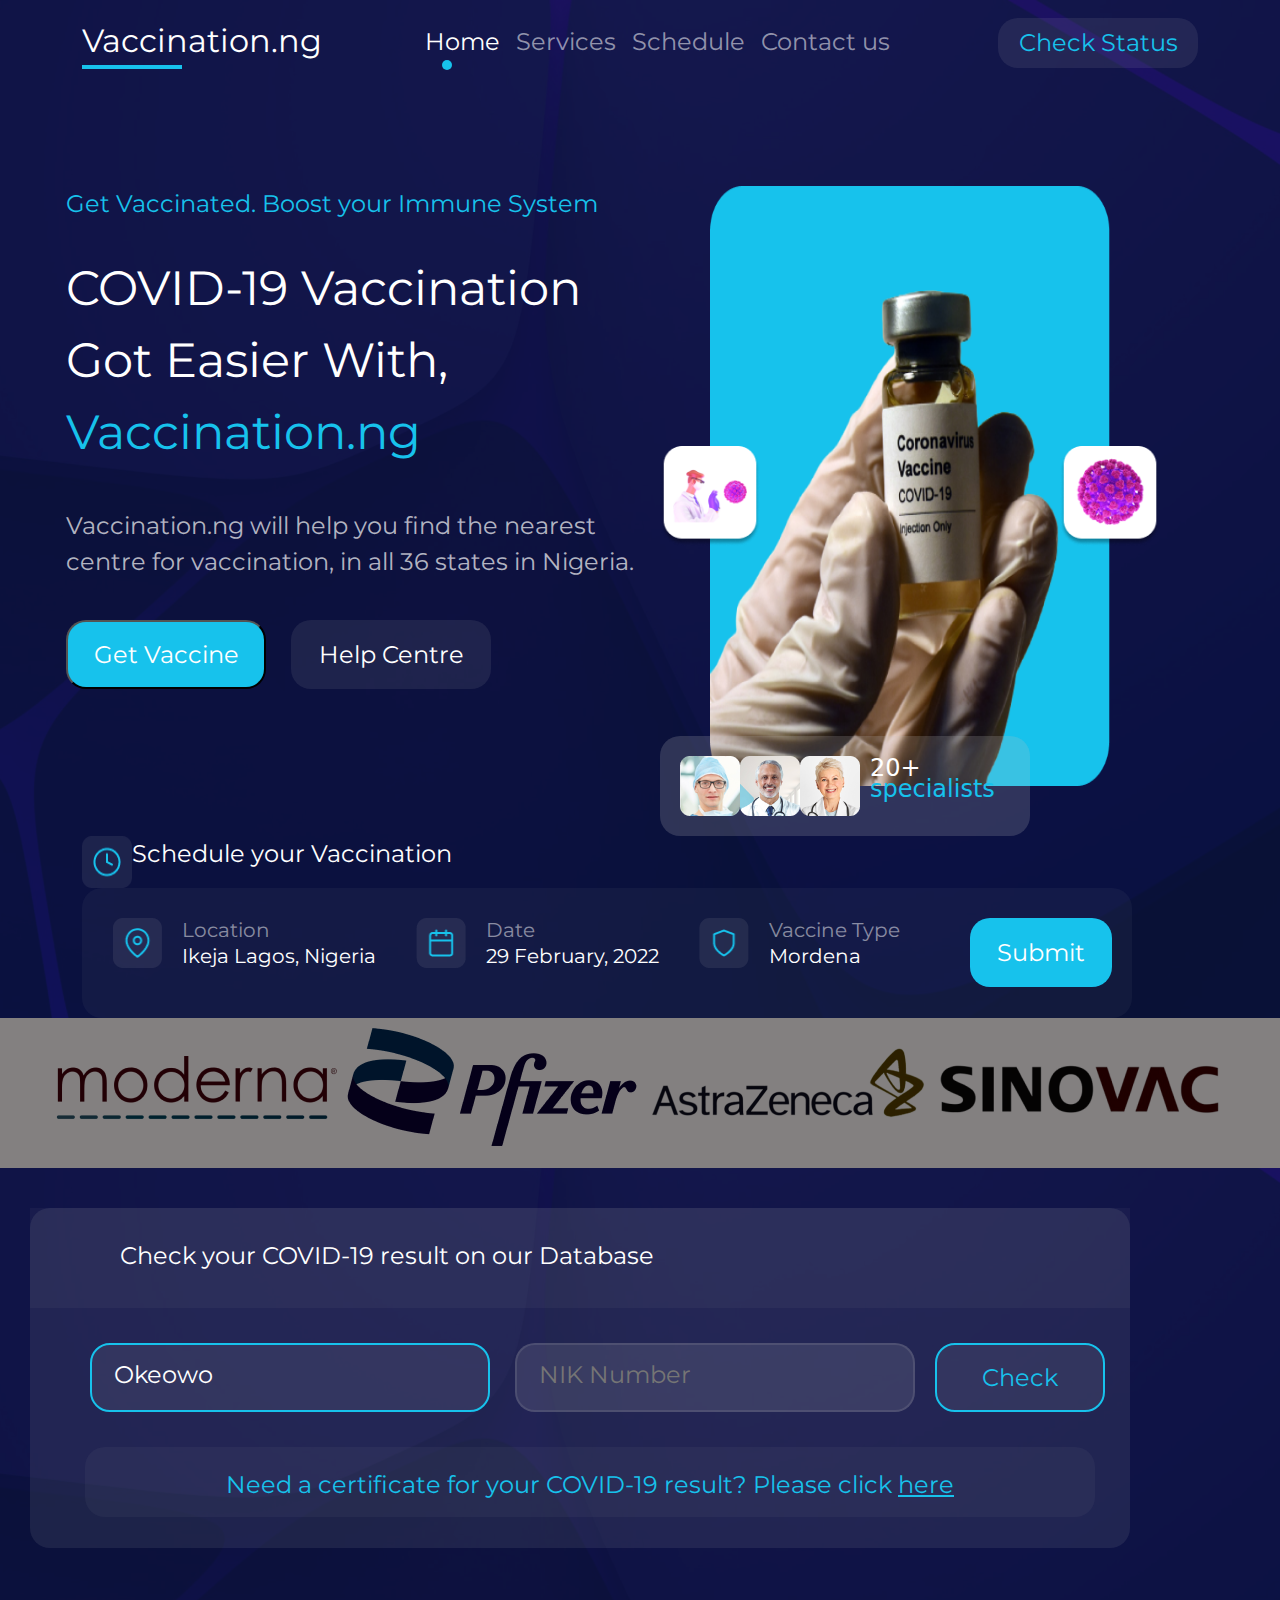
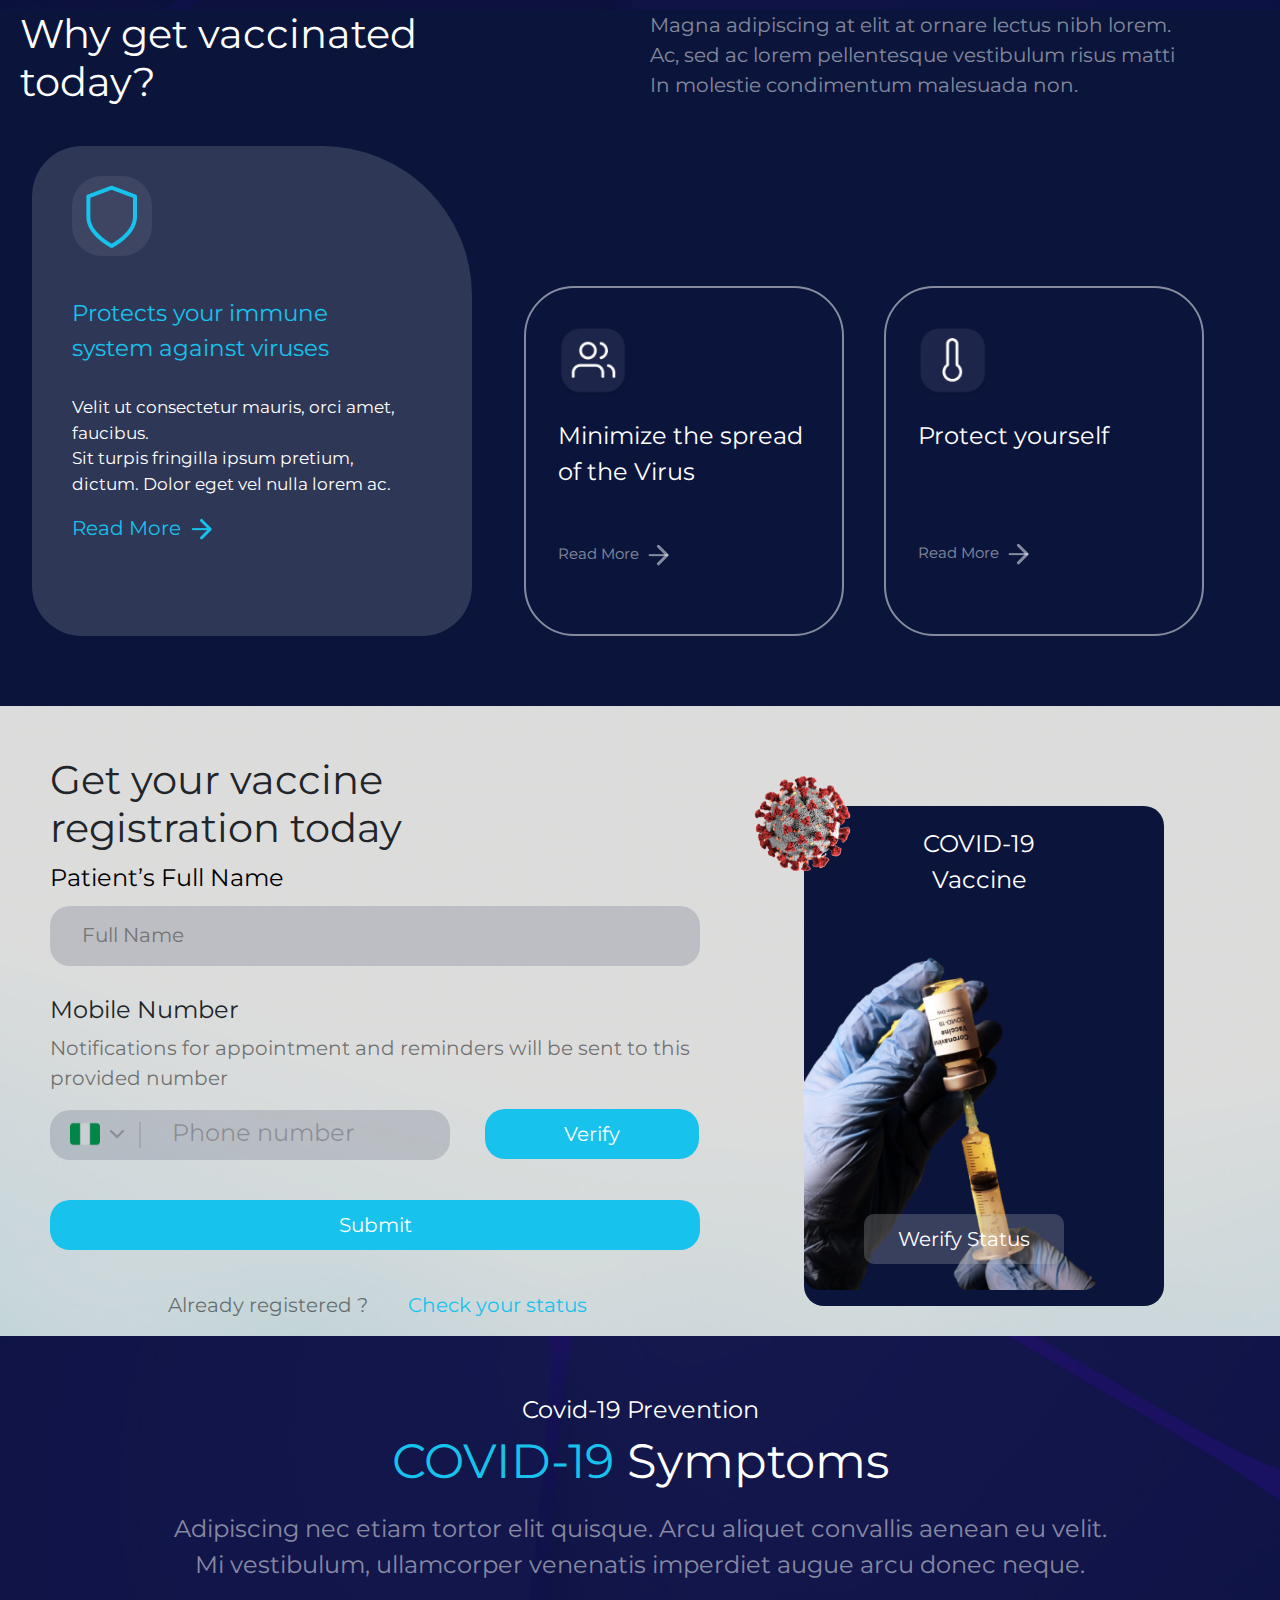
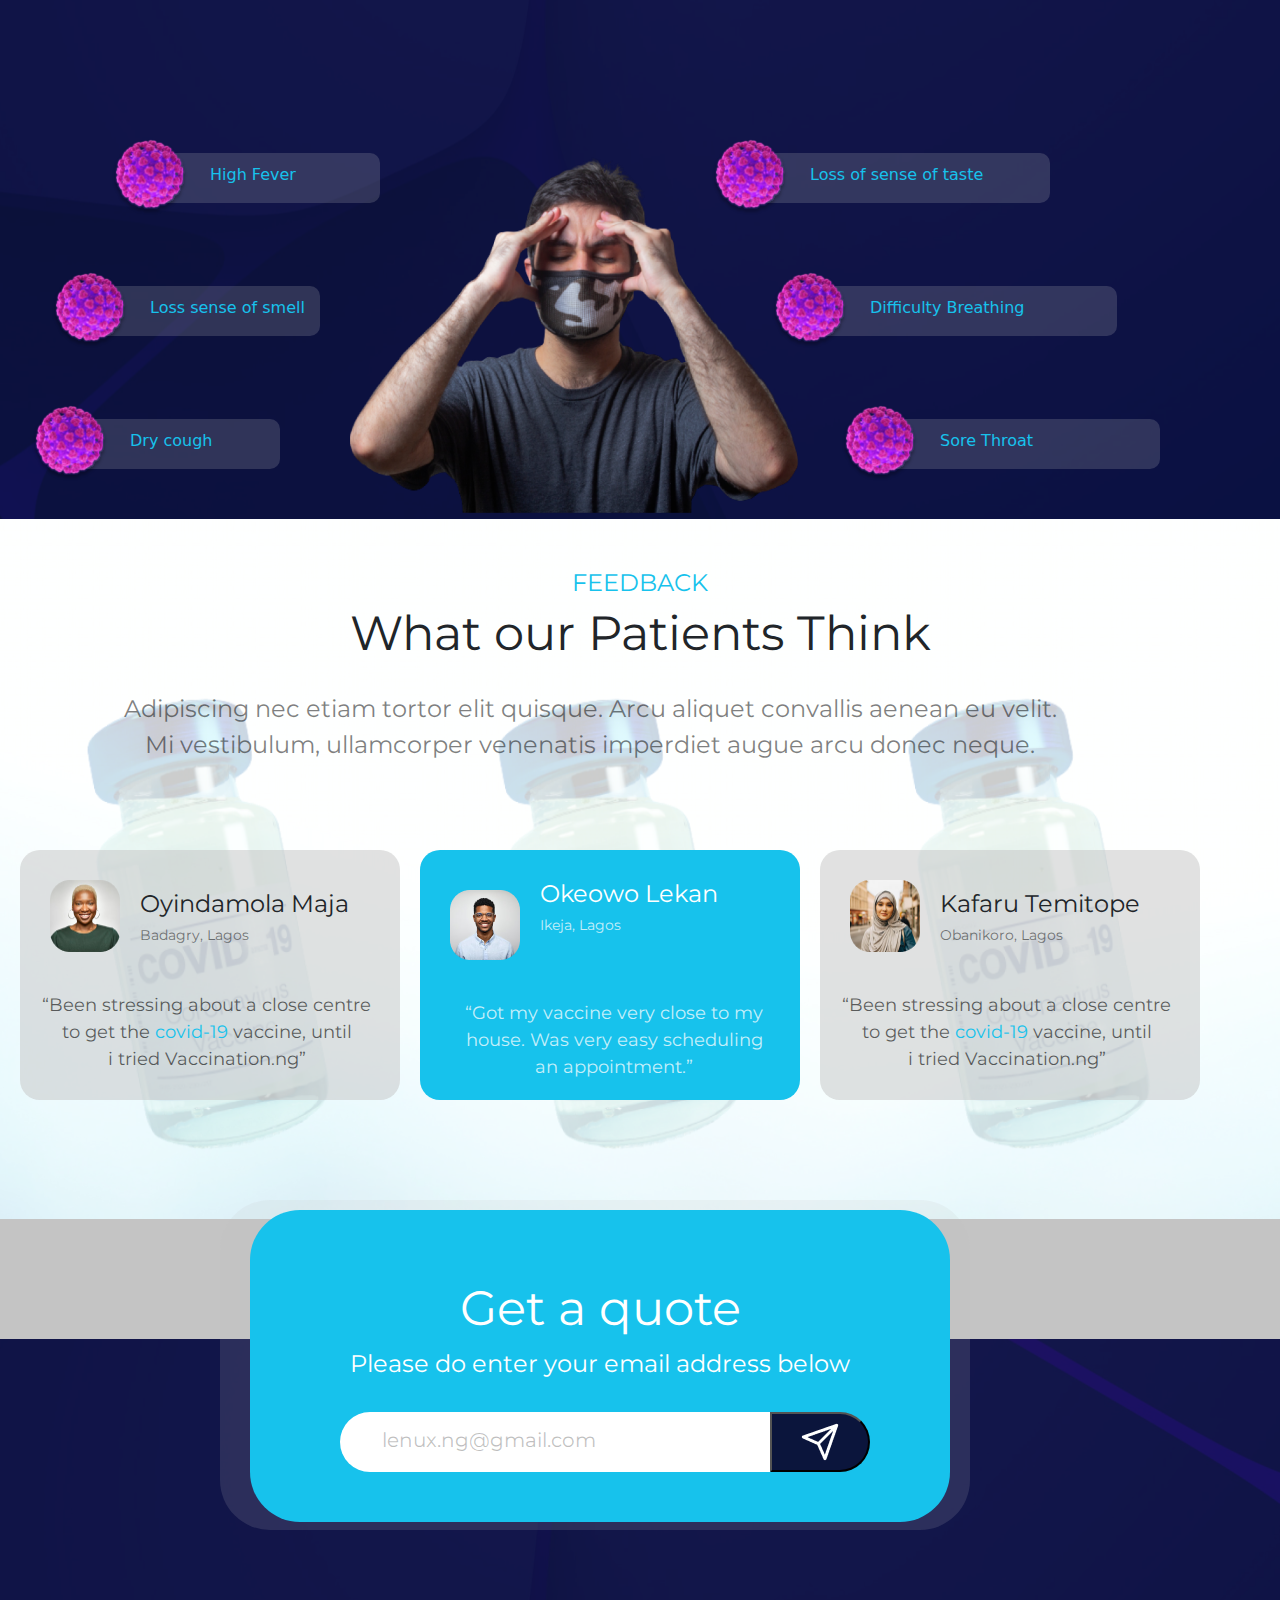
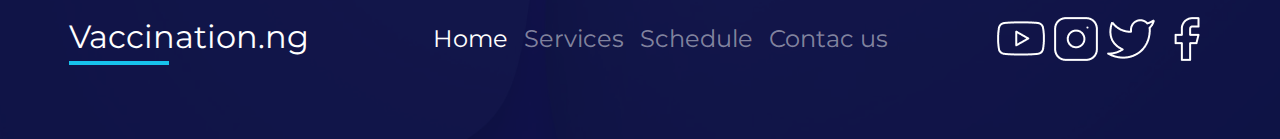
<file: index.html>
<!DOCTYPE html>
<html lang="en">

<head>
  <meta charset="UTF-8">
  <meta name="viewport" content="width=device-width, initial-scale=1.0">
  <link href="https://cdn.jsdelivr.net/npm/bootstrap@5.3.3/dist/css/bootstrap.min.css" rel="stylesheet">
  <script src="https://cdn.jsdelivr.net/npm/bootstrap@5.3.3/dist/js/bootstrap.bundle.min.js"></script>
  <link rel="stylesheet" href="style.css">
  <title>Document</title>
</head>

<body>
  <div class="container-fluid">
    <nav class="navbar navbar-expand-lg navbar-dark">
      <div class="container">
        <a href="#" class="navbar-brand navbrand">Vaccination.ng
          <div class="line"></div>
        </a>
        <button class="navbar-toggler" data-bs-toggle="collapse" data-bs-target="#mynav">
          <span class="navbar-toggle"><img src="pic/align-right.png" alt=""></span>

        </button>
        <div class="collapse navbar-collapse" id="mynav">
          <ul class="navbar-nav mt-2 ms-auto">
            <li class="nav-item">
              <a href="#" class="nav-link link1">Home
                <div class="line1"></div>
              </a>

            </li>
            <li class="nav-item">
              <a href="#" class="nav-link link2">Services

              </a>

            </li>
            <li class="nav-item">
              <a href="#" class="nav-link link2">Schedule</a>

            </li>
            <li class="nav-item">
              <a href="#" class="nav-link link2">Contact us</a>

            </li>
          </ul>
          <button class="btn" type="button">Check Status</button>
        </div>
      </div>
    </nav>
    <div class="container global">
      <div class="container">
        <div class="group4">
          <p class="immune">Get Vaccinated. Boost your Immune System</p>
          <p class="covid"> COVID-19 Vaccination <br>
            Got Easier With,
            <span class="colored">Vaccination.ng</span>
          </p>
          <p class="vaccination">Vaccination.ng will help you find the nearest
            centre for vaccination, in all 36 states in Nigeria.</p>
          <div class="btnss">
            <button class="btn1" type="button">Get Vaccine</button>
            <button class="btn2" type="button">Help Centre</button>
          </div>
        </div>
      </div>
      <div class="container">
        <div class="group22">
          <div class="group21">
            <div class="group20 ">
              <img src="pic/Rectangle 9.png" class="rectang">
              <img src="pic/Rectangle 10.png" class="rectang">
              <img src="pic/Rectangle 11.png" class="rectang">
            </div>
             
            <div class="group19">
             <p class="numbers">20+</p> 
             <p class="colored">specialists</p>
            </div>
            </div>
            <img src="pic/Group 17.png" class="group17">
            <img src="pic/Group 18.png" class="group18">
            <img src="pic/uns.png" class="unss">
          </div>
      </div>
    </div>
    <div class="container ">
      <div class="group16">
        <div class="d-flex ">
          <img src="pic/Group 5.png" class="time">
          <p class="paragraf">Schedule your Vaccination</p>
        </div>
        <div class="group15">
          <div class="group14">
            
            <div class="group11 d-flex">
              <img src="pic/Group 6.png" class="group6">
              <span class="box1">
                <p class="location">Location</p>
                <p class="places">Ikeja Lagos, Nigeria</p>
              </span>
            </div>
            <div class="group11 d-flex">
              <img src="pic/Group 7.png" class="group6">
              <span class="box1">
                <p class="location">Date</p>
                <p class="places">29 February, 2022</p>
              </span>
            </div>
            <div class="group11 d-flex">
              <img src="pic/Group 9.png" class="group6">
              <span class="box1">
                <p class="location">Vaccine Type</p>
               <p class="places">Mordena</p>
              </span>
            </div>
            <button class="btns" type="submit">
              Submit
            </button>
          </div>
        </div>
      </div>
    </div>
  
  </div>
  
  <div class="group82">
    <div class="epidem">
  <div class="group23">
    <div class="astzenek">
    <img src="pic/Moderna_logo 1.png" class="moderna">
    <img src="pic/Pfizer_(2021) 1.png" class="pfizer">
    <img src="pic/yellow-logo-zeneca-pharmaceutical-industry-brand 1.png" class="indust">
    <img src="pic/sinovac1336 1.png" class="sinov">
     </div> 
  </div>
  </div>
  <div class="clasified">
    <div class="rectange-4">
     
      <div class="rectange5">
        <p class="rec5">Check your COVID-19 result on our Database</p>
      </div>
      <div class=" formbox ">
        <form action="activ">
          <input type="text" placeholder="Okeowo" class="inp1">
          <input type="number" placeholder="NIK Number" class="inp3">
        </form>
        <button class="boot" type="button">Check</button>
      </div>
      <div class="rectange6">
        <p class="cov19">Need a certificate for your COVID-19 result? Please click <a href="#" class="linkhere">here</a>
        </p>
      </div>
     </div>
    </div>

    <div class="vaccinations">
      <div class="group35">
        <h2 class="getvac">Why get vaccinated
          today?</h2>
        <div class="esma">
         <p class="lorem">Magna adipiscing at elit at ornare lectus  nibh lorem. 
          Ac, sed ac lorem pellentesque vestibulum risus matti 
          In molestie condimentum malesuada non.</p>
        </div>
        </div>
      <div class="row mixrow">
        <div class="col-md-4 col-12">
          <div class="rectange15">
            <div class="group33">
              <div class="group31">
                <img src="pic/shield.png" class="shield">
              </div>
              <p class="immunsist">Protects your immune
                system against viruses</p>
              <p class="ipsum">Velit ut consectetur mauris, orci amet,
                faucibus. <br>
                Sit turpis fringilla ipsum pretium,
                dictum. Dolor eget vel nulla lorem ac.</p>
              <a class="anylink" href="#">Read More
                <img src="pic/ar right.png" class="arrright">
              </a>
            </div>
          </div>
        </div>
        <div class="col-md-4 col-12 box2">
          <img src="pic/Group 31 (1).png" class="shield1">
          <p class="viruscov">Minimize the spread
            of the Virus
          </p>
          <div class="arright">
            <a class="hreflink" href="#">Read More
              <img src="pic/arrow-right.png" class="arr1">
            </a>
          </div>
        </div>
        <div class="col-md-4 col-12 box3">
          <img src="pic/Group 31 (2).png" class="shield1">
          <p class="viruscov">Protect yourself</p>
          <div class="arright1">
            <a class="hreflink" href="#">Read More
              <img src="pic/arrow-right.png" class="arr1">
            </a>
          </div>
        </div>
        <div class="padd"></div>
      </div>
    </div>
  </div>
  <div class="getvaccination">

    <div class="group50">
      <h2 class="article">Get your vaccine
        registration today
      </h2>
      
      <form action="activ" class="forme">
        <label class="label" for="country">Patient’s Full Name</label> <br>
        <input class="inp4" type="text" placeholder="Full Name">
        <div class="group49">
          <h4 class="mobnumb">Mobile Number</h4>
          <p class="reminder">Notifications for appointment and reminders will be sent to this
            provided number</p>
        </div>
        <div class="group47 ">
          <img src="pic/twemoji_flag-nigeria.png" class="nigeria">
          <img src="pic/chevron-down.png" alt="">
          <span class="linee"></span>

        </div>
       <div class="claim">
        <input class="inp5" type="number" placeholder="Phone number">
        <button class="btn5" type="button">Verify</button>
       </div>
      </form>
      <button class="submmit" type="submit">Submit</button>
      <div class="group51">
        <p class="register">Already registered ? </p>
        <a class="statuss" href="#">Check your status</a>
      </div>
    </div>

    <div class="group40">
        <img src="pic/unsplash_k0KRNtqcjfw.png" class="spread">
        <div class="rectange9">
          <p class="cov19vac">COVID-19
            Vaccine</p>
          <button class="btn6" type="submit">Werify Status</button>
          <img src="pic/unsplash_9c3C_KojYMQ.png" class="dose">
        </div>
      </div>
  </div>
  <div class="symptoms">
    <div class="group52">
      <h4 class="covprevent">Covid-19 Prevention</h4>
      <h2 class="covsimpt"><span class="coloredone">COVID-19</span> Symptoms</h2>
      <p class="elitcov">Adipiscing nec etiam tortor elit quisque. Arcu aliquet convallis aenean eu velit.
        Mi vestibulum, ullamcorper venenatis  imperdiet   augue arcu donec neque.</p>
    </div>
    
    <div class="group65 ">
       <img src="pic/unsplash_Dd6St65dfYw.png" class="headache">
      <div class=" corona">
       <div class="group48">
         <img src="svgpic.svg" class="cnvir">
        <p class="highfev">High Fever</p>
       </div>
       <div class="group480">
        <img src="svgpic.svg" class="cnvir">
        <p class="highfev1">Loss of sense of taste</p>
       </div>
      </div>
      <div class=" corona1">
       <div class="group481">
         <img src="svgpic.svg" class="cnvir">
        <p class="highfev2">Loss sense of smell</p>
       
       </div>
       <div class="group482">
        <img src="svgpic.svg" class="cnvir">
        <p class="highfev3">Difficulty Breathing</p>
       
      </div>
      </div>
      <div class=" corona2">
       <div class="group483">
         <img src="svgpic.svg" class="cnvir">
        <p class="highfev4">Dry cough</p>
       
       </div>
       <div class="group484">
        <img src="svgpic.svg" class="cnvir">
        <p class="highfev5">Sore Throat</p>
      </div>
    </div>
    <div class="margin"></div>
  </div>
</div>
<div class="feedback">
  <div class="group53">
   <h4 class="feed">
    FEEDBACK
   </h4>
    <h3 class="patient">What our Patients Think</h3>
  </div>
    
   <p class="adverb">Adipiscing nec etiam tortor elit quisque. Arcu aliquet convallis aenean eu velit.
   Mi vestibulum, ullamcorper venenatis imperdiet augue arcu donec neque.</p>
 
   
  <div class="group75">
    <div class="row bow">
      <div class="col-md-4">
        <img src="pic/unsplash_ZeMRI9vO71o.png" class="zemris" >
        
      </div>
      <div class="col-md-4">
        <img src="pic/unsplash_ZeMRI9vO71o.png" class="zemris" >
      </div>
      <div class="col-md-4">
        <img src="pic/unsplash_ZeMRI9vO71o.png" class="zemris" >
        
      </div>
    </div>
    <div class="boxes d-flex">
      <div class="boxs1">
        <div class="group72">
          <img src="pic/Rectangle 25.png" class="rectang25">
         <div class="adress">
          <h3 class="names">Oyindamola Maja</h3>
          <h5 class="place">Badagry, Lagos</h5>
         </div>
        
        </div>
         <p class="stressing">“Been stressing about a close centre
          to get the <span class="colored">covid-19</span>  vaccine, until <br>
          i tried Vaccination.ng”</p>
      </div>
      <div class="boxs2">
        <div class="group73">
         <img src="pic/Rectangle 24.png" class="rectang24">
         <div class="adress1">
          <h3 class="name1">Okeowo Lekan</h3>
          <h5 class="place1">Ikeja, Lagos</h5>
         </div>
        </div>
        <p class="appointment">“Got my vaccine very close to my house.
          Was very easy scheduling <br>
          an appointment.”</p>
      </div>
      <div class="boxs3">
        <div class="group72">
          <img src="pic/Rectangle 26.png" class="rectang26">
          <div class="adress">
           <h3 class="name2">Kafaru Temitope</h3>
           <h5 class="place2">Obanikoro, Lagos</h5>
          </div>
        </div>
        <p class="stressing">“Been stressing about a close centre
          to get the <span class="colored">covid-19</span>  vaccine, until <br>
          i tried Vaccination.ng”</p>
      </div>
    </div>
  </div>
</div>
 <div class="crosssline"></div>
<div class="rectange28"></div>
  <div class="rectange27">
    <div class="group79">
     <h1 class="quote">Get a quote</h1>
     <p class="adres">Please do enter your email address below</p>
    </div>
    <div class="group78 d-flex" >
      <input class="inp6" type="email" placeholder="lenux.ng@gmail.com">
      <button class="btn3" type="button">
        <img src="pic/send.png" class="emails">
      </button>
    </div>
  </div>
 
<div class="lastgroup">
  <nav class="navbar navbar-expand-lg lastnav">
  <a href="#" class="navbar-brand navbrand1">
    Vaccination.ng
    <div class="line"></div>
  </a>
  <ul class="navbar-nav">
    <li class="nav-item">
      <a  href="#" class="nav-link links1">Home</a>
    </li>
    <li class="nav-item">
      <a href="#" class="nav-link links2">Services</a>
    </li>
    <li class="nav-item">
      <a href="#" class="nav-link links2">Schedule</a>
    </li>
    <li class="nav-item">
      <a href="#" class="nav-link links2">Contac us</a>
    </li>
  </ul>
  <div>
    <img src="pic/youtube.png" class="yout">
    <img src="pic/instagram.png" class="inst">
    <img src="pic/twitter.png" class="twit">
    <img src="pic/facebook.png" class="fbook">

  </div>
 </nav>
</div>


</body>
</html>
</file>
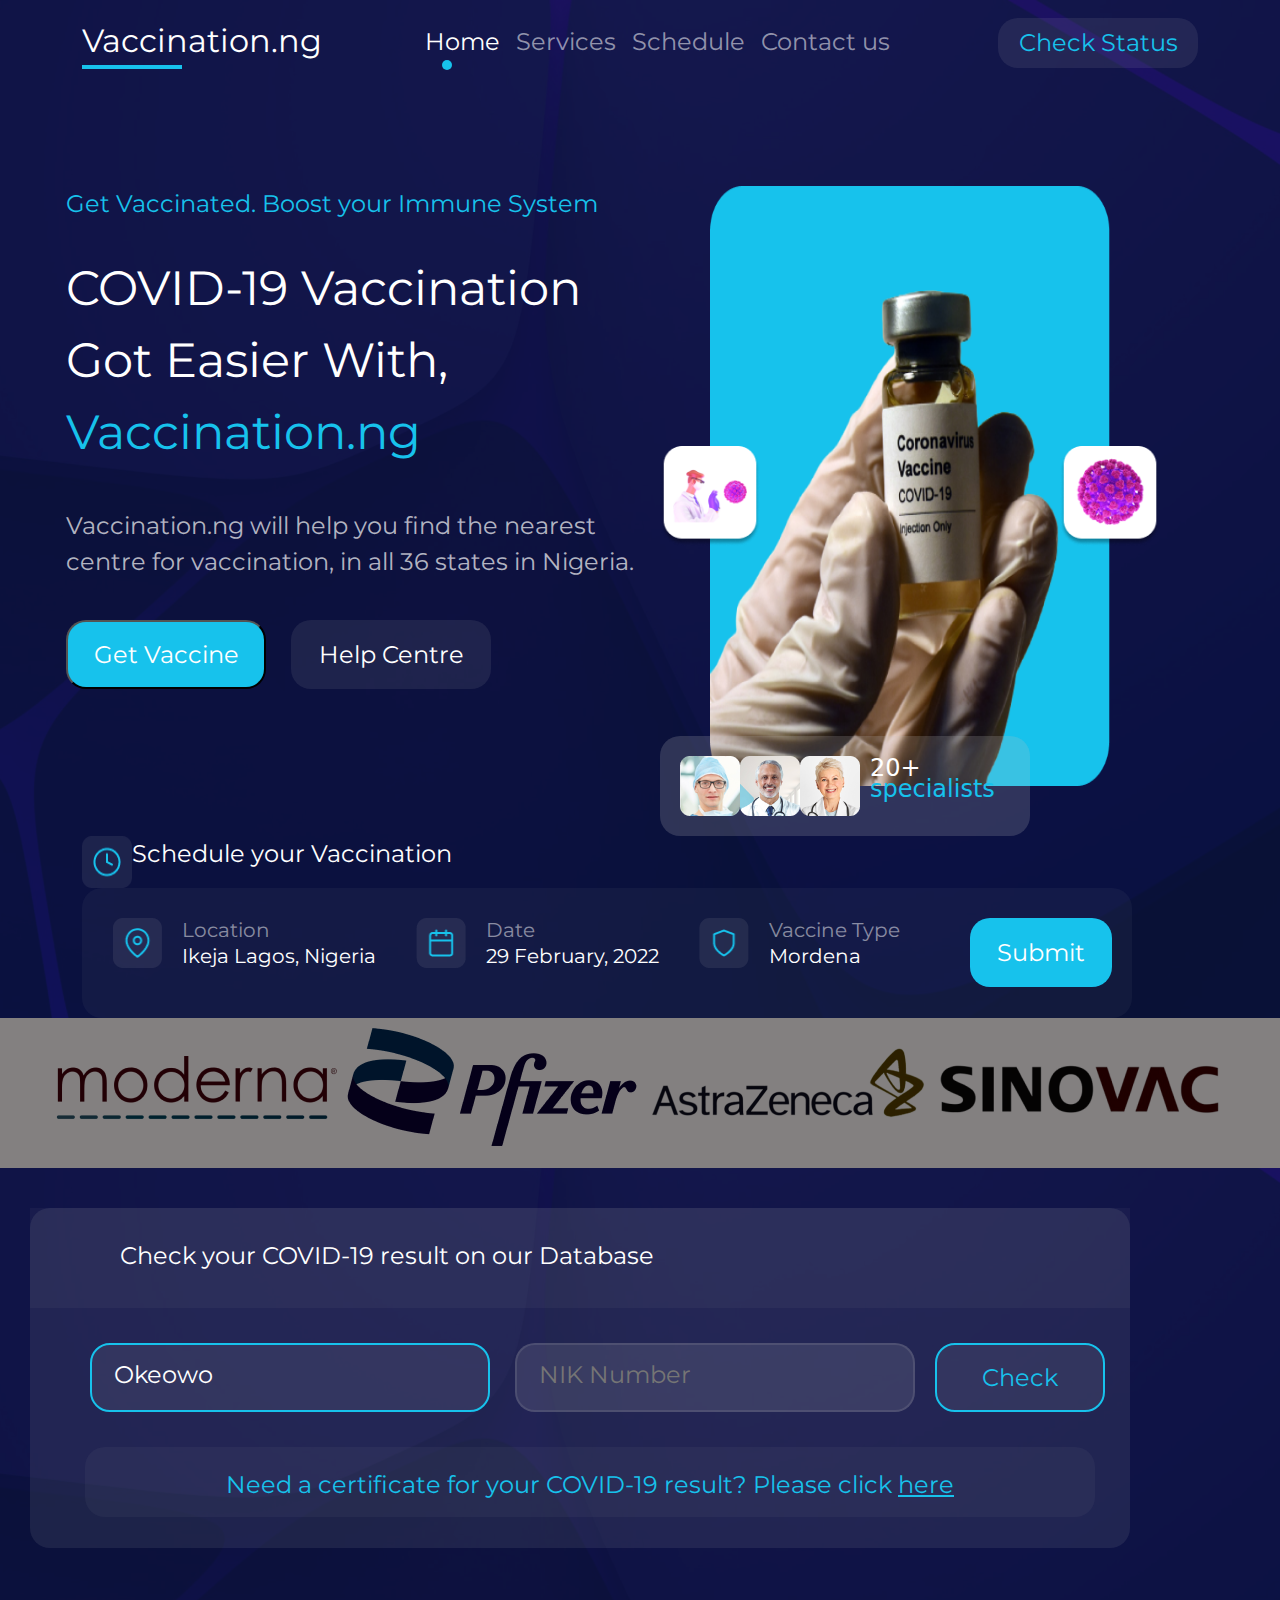
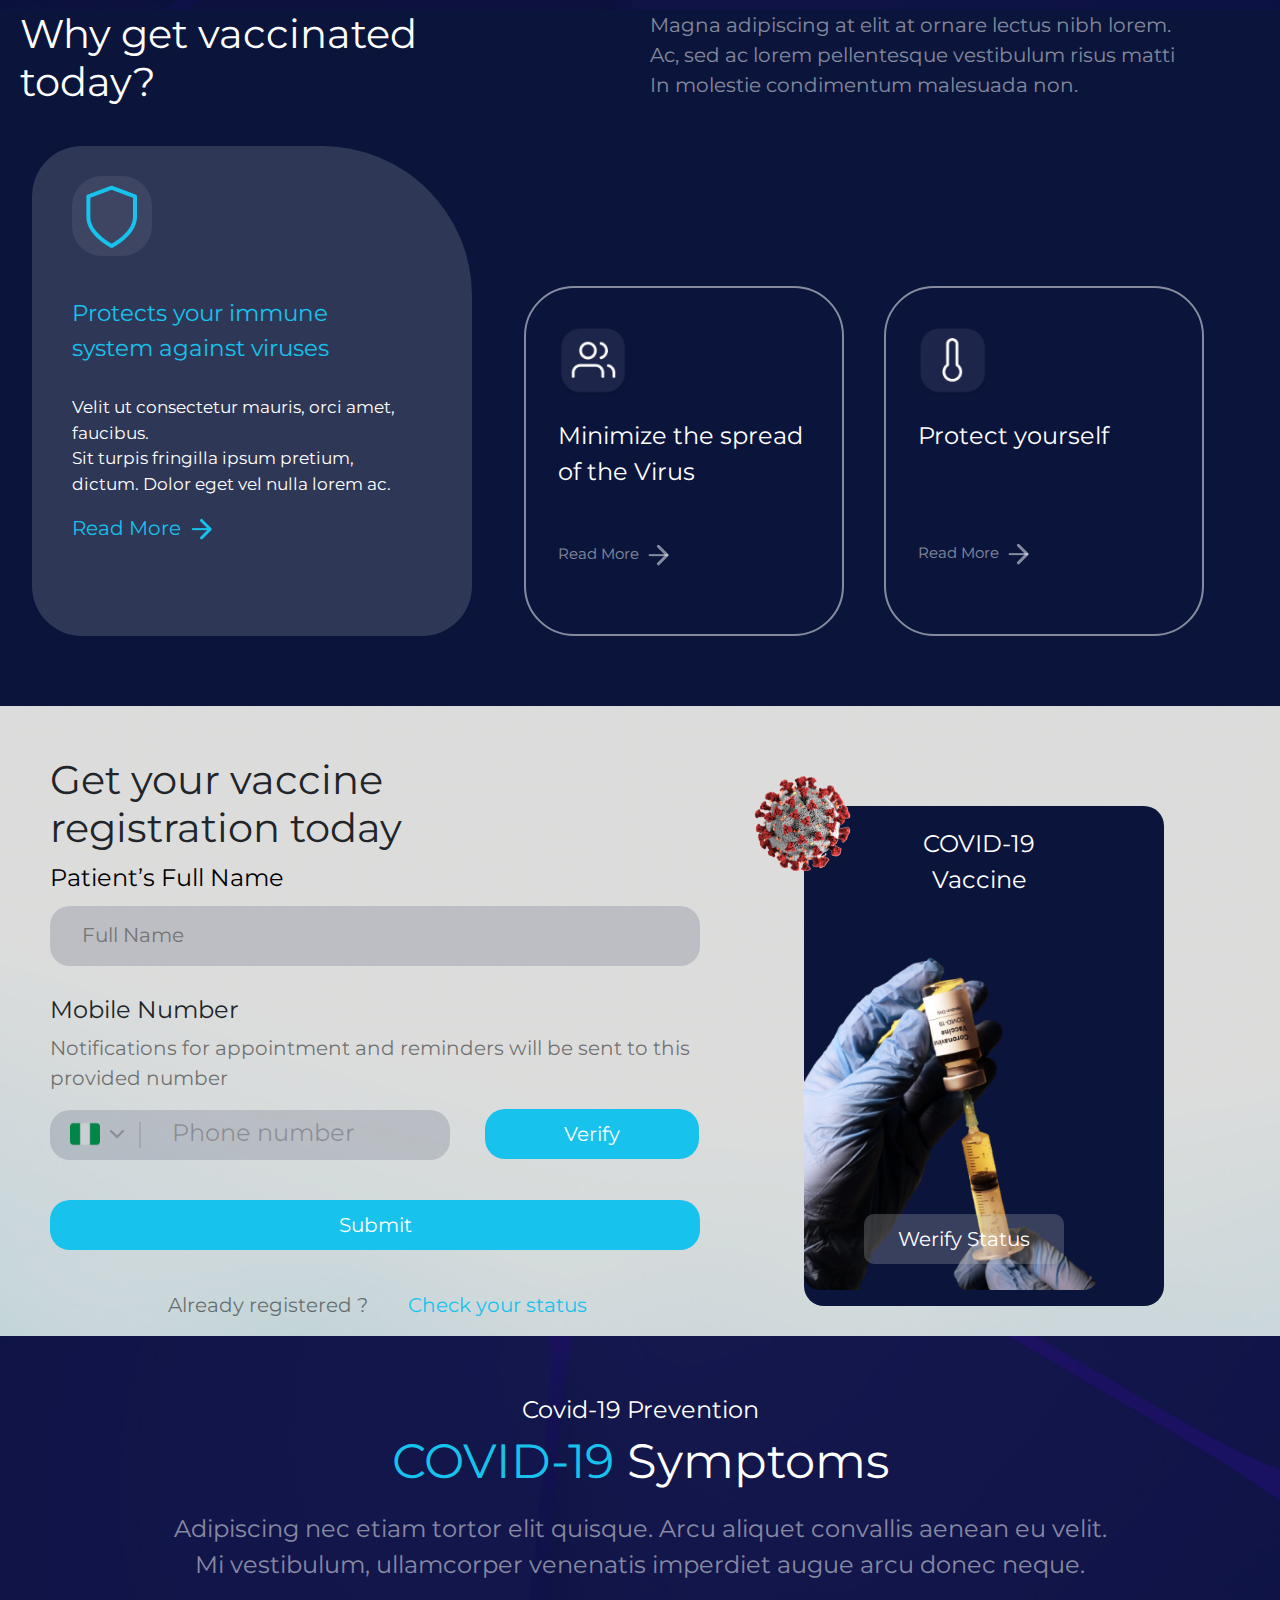
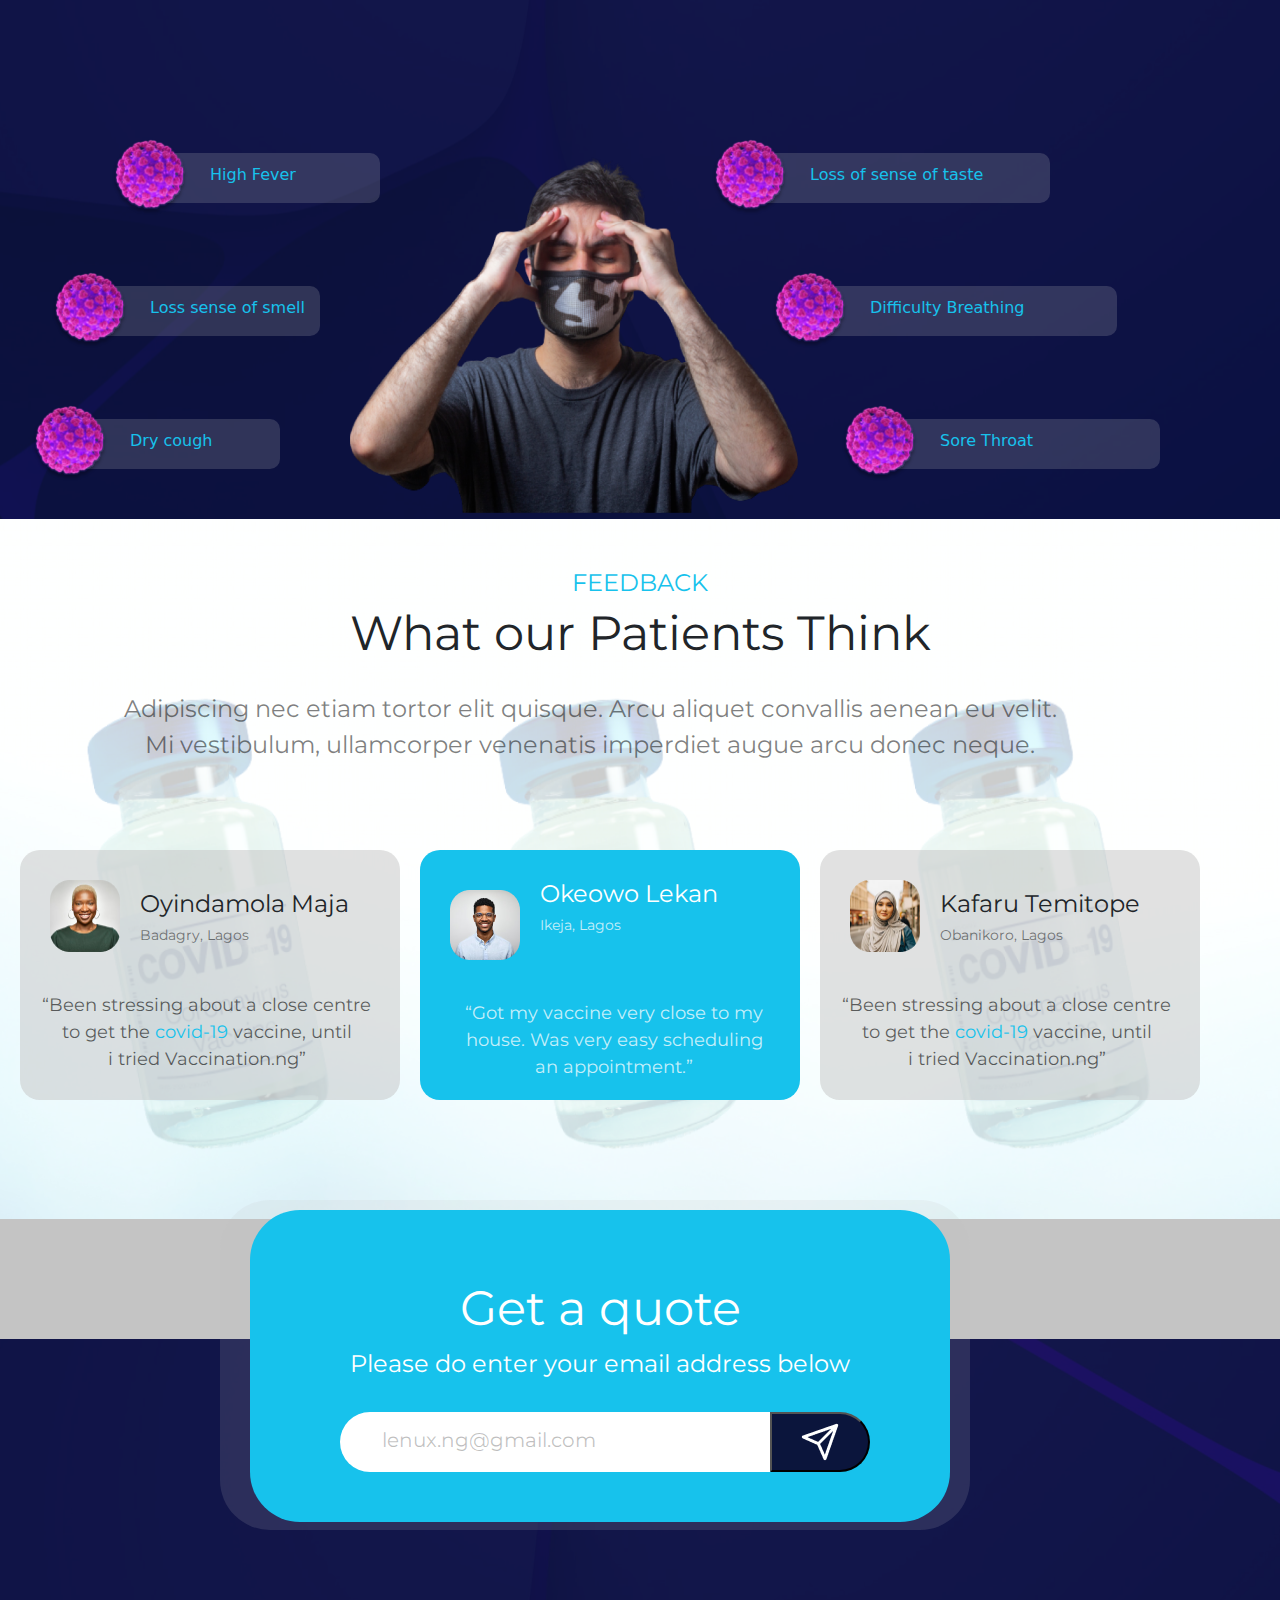
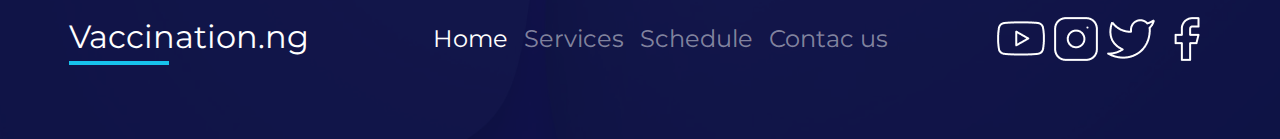
<file: boost3.html>
<!DOCTYPE html>
<html lang="en">

<head>
  <meta charset="UTF-8">
  <meta name="viewport" content="width=device-width, initial-scale=1.0">
  <link href="https://cdn.jsdelivr.net/npm/bootstrap@5.3.3/dist/css/bootstrap.min.css" rel="stylesheet">
  <script src="https://cdn.jsdelivr.net/npm/bootstrap@5.3.3/dist/js/bootstrap.bundle.min.js"></script>
  <link rel="stylesheet" href="style.css">
  <title>Document</title>
</head>

<body>
  <div class="container-fluid">
    <nav class="navbar navbar-expand-lg navbar-dark">
      <div class="container">
        <a href="#" class="navbar-brand navbrand">Vaccination.ng
          <div class="line"></div>
        </a>
        <button class="navbar-toggler" data-bs-toggle="collapse" data-bs-target="#mynav">
          <span class="navbar-toggle"><img src="pic/align-right.png" alt=""></span>

        </button>
        <div class="collapse navbar-collapse" id="mynav">
          <ul class="navbar-nav mt-2 ms-auto">
            <li class="nav-item">
              <a href="#" class="nav-link link1">Home
                <div class="line1"></div>
              </a>

            </li>
            <li class="nav-item">
              <a href="#" class="nav-link link2">Services

              </a>

            </li>
            <li class="nav-item">
              <a href="#" class="nav-link link2">Schedule</a>

            </li>
            <li class="nav-item">
              <a href="#" class="nav-link link2">Contact us</a>

            </li>
          </ul>
          <button class="btn" type="button">Check Status</button>
        </div>
      </div>
    </nav>
    <div class="container global">
      <div class="container">
        <div class="group4">
          <p class="immune">Get Vaccinated. Boost your Immune System</p>
          <p class="covid"> COVID-19 Vaccination <br>
            Got Easier With,
            <span class="colored">Vaccination.ng</span>
          </p>
          <p class="vaccination">Vaccination.ng will help you find the nearest
            centre for vaccination, in all 36 states in Nigeria.</p>
          <div class="btnss">
            <button class="btn1" type="button">Get Vaccine</button>
            <button class="btn2" type="button">Help Centre</button>
          </div>
        </div>
      </div>
      <div class="container">
        <div class="group22">
          <div class="group21">
            <div class="group20 ">
              <img src="pic/Rectangle 9.png" class="rectang">
              <img src="pic/Rectangle 10.png" class="rectang">
              <img src="pic/Rectangle 11.png" class="rectang">
            </div>
             
            <div class="group19">
             <p class="numbers">20+</p> 
             <p class="colored">specialists</p>
            </div>
            </div>
            <img src="pic/Group 17.png" class="group17">
            <img src="pic/Group 18.png" class="group18">
            <img src="pic/uns.png" class="unss">
          </div>
      </div>
    </div>
    <div class="container ">
      <div class="group16">
        <div class="d-flex ">
          <img src="pic/Group 5.png" class="time">
          <p class="paragraf">Schedule your Vaccination</p>
        </div>
        <div class="group15">
          <div class="group14">
            
            <div class="group11 d-flex">
              <img src="pic/Group 6.png" class="group6">
              <span class="box1">
                <p class="location">Location</p>
                <p class="places">Ikeja Lagos, Nigeria</p>
              </span>
            </div>
            <div class="group11 d-flex">
              <img src="pic/Group 7.png" class="group6">
              <span class="box1">
                <p class="location">Date</p>
                <p class="places">29 February, 2022</p>
              </span>
            </div>
            <div class="group11 d-flex">
              <img src="pic/Group 9.png" class="group6">
              <span class="box1">
                <p class="location">Vaccine Type</p>
               <p class="places">Mordena</p>
              </span>
            </div>
            <button class="btns" type="submit">
              Submit
            </button>
          </div>
        </div>
      </div>
    </div>
  
  </div>
  
  <div class="group82">
    <div class="epidem">
  <div class="group23">
    <div class="astzenek">
    <img src="pic/Moderna_logo 1.png" class="moderna">
    <img src="pic/Pfizer_(2021) 1.png" class="pfizer">
    <img src="pic/yellow-logo-zeneca-pharmaceutical-industry-brand 1.png" class="indust">
    <img src="pic/sinovac1336 1.png" class="sinov">
     </div> 
  </div>
  </div>
  <div class="clasified">
    <div class="rectange-4">
     
      <div class="rectange5">
        <p class="rec5">Check your COVID-19 result on our Database</p>
      </div>
      <div class=" formbox ">
        <form action="activ">
          <input type="text" placeholder="Okeowo" class="inp1">
          <input type="number" placeholder="NIK Number" class="inp3">
        </form>
        <button class="boot" type="button">Check</button>
      </div>
      <div class="rectange6">
        <p class="cov19">Need a certificate for your COVID-19 result? Please click <a href="#" class="linkhere">here</a>
        </p>
      </div>
     </div>
    </div>

    <div class="vaccinations">
      <div class="group35">
        <h2 class="getvac">Why get vaccinated
          today?</h2>
        <div class="esma">
         <p class="lorem">Magna adipiscing at elit at ornare lectus  nibh lorem. 
          Ac, sed ac lorem pellentesque vestibulum risus matti 
          In molestie condimentum malesuada non.</p>
        </div>
        </div>
      <div class="row mixrow">
        <div class="col-md-4 col-12">
          <div class="rectange15">
            <div class="group33">
              <div class="group31">
                <img src="pic/shield.png" class="shield">
              </div>
              <p class="immunsist">Protects your immune
                system against viruses</p>
              <p class="ipsum">Velit ut consectetur mauris, orci amet,
                faucibus. <br>
                Sit turpis fringilla ipsum pretium,
                dictum. Dolor eget vel nulla lorem ac.</p>
              <a class="anylink" href="#">Read More
                <img src="pic/ar right.png" class="arrright">
              </a>
            </div>
          </div>
        </div>
        <div class="col-md-4 col-12 box2">
          <img src="pic/Group 31 (1).png" class="shield1">
          <p class="viruscov">Minimize the spread
            of the Virus
          </p>
          <div class="arright">
            <a class="hreflink" href="#">Read More
              <img src="pic/arrow-right.png" class="arr1">
            </a>
          </div>
        </div>
        <div class="col-md-4 col-12 box3">
          <img src="pic/Group 31 (2).png" class="shield1">
          <p class="viruscov">Protect yourself</p>
          <div class="arright1">
            <a class="hreflink" href="#">Read More
              <img src="pic/arrow-right.png" class="arr1">
            </a>
          </div>
        </div>
        <div class="padd"></div>
      </div>
    </div>
  </div>
  <div class="getvaccination">

    <div class="group50">
      <h2 class="article">Get your vaccine
        registration today
      </h2>
      
      <form action="activ" class="forme">
        <label class="label" for="country">Patient’s Full Name</label> <br>
        <input class="inp4" type="text" placeholder="Full Name">
        <div class="group49">
          <h4 class="mobnumb">Mobile Number</h4>
          <p class="reminder">Notifications for appointment and reminders will be sent to this
            provided number</p>
        </div>
        <div class="group47 ">
          <img src="pic/twemoji_flag-nigeria.png" class="nigeria">
          <img src="pic/chevron-down.png" alt="">
          <span class="linee"></span>

        </div>
       <div class="claim">
        <input class="inp5" type="number" placeholder="Phone number">
        <button class="btn5" type="button">Verify</button>
       </div>
      </form>
      <button class="submmit" type="submit">Submit</button>
      <div class="group51">
        <p class="register">Already registered ? </p>
        <a class="statuss" href="#">Check your status</a>
      </div>
    </div>

    <div class="group40">
        <img src="pic/unsplash_k0KRNtqcjfw.png" class="spread">
        <div class="rectange9">
          <p class="cov19vac">COVID-19
            Vaccine</p>
          <button class="btn6" type="submit">Werify Status</button>
          <img src="pic/unsplash_9c3C_KojYMQ.png" class="dose">
        </div>
      </div>
  </div>
  <div class="symptoms">
    <div class="group52">
      <h4 class="covprevent">Covid-19 Prevention</h4>
      <h2 class="covsimpt"><span class="coloredone">COVID-19</span> Symptoms</h2>
      <p class="elitcov">Adipiscing nec etiam tortor elit quisque. Arcu aliquet convallis aenean eu velit.
        Mi vestibulum, ullamcorper venenatis  imperdiet   augue arcu donec neque.</p>
    </div>
    
    <div class="group65 ">
       <img src="pic/unsplash_Dd6St65dfYw.png" class="headache">
      <div class=" corona">
       <div class="group48">
         <img src="svgpic.svg" class="cnvir">
        <p class="highfev">High Fever</p>
       </div>
       <div class="group480">
        <img src="svgpic.svg" class="cnvir">
        <p class="highfev1">Loss of sense of taste</p>
       </div>
      </div>
      <div class=" corona1">
       <div class="group481">
         <img src="svgpic.svg" class="cnvir">
        <p class="highfev2">Loss sense of smell</p>
       
       </div>
       <div class="group482">
        <img src="svgpic.svg" class="cnvir">
        <p class="highfev3">Difficulty Breathing</p>
       
      </div>
      </div>
      <div class=" corona2">
       <div class="group483">
         <img src="svgpic.svg" class="cnvir">
        <p class="highfev4">Dry cough</p>
       
       </div>
       <div class="group484">
        <img src="svgpic.svg" class="cnvir">
        <p class="highfev5">Sore Throat</p>
      </div>
    </div>
    <div class="margin"></div>
  </div>
</div>
<div class="feedback">
  <div class="group53">
   <h4 class="feed">
    FEEDBACK
   </h4>
    <h3 class="patient">What our Patients Think</h3>
  </div>
    
   <p class="adverb">Adipiscing nec etiam tortor elit quisque. Arcu aliquet convallis aenean eu velit.
   Mi vestibulum, ullamcorper venenatis imperdiet augue arcu donec neque.</p>
 
   
  <div class="group75">
    <div class="row bow">
      <div class="col-md-4">
        <img src="pic/unsplash_ZeMRI9vO71o.png" class="zemris" >
        
      </div>
      <div class="col-md-4">
        <img src="pic/unsplash_ZeMRI9vO71o.png" class="zemris" >
      </div>
      <div class="col-md-4">
        <img src="pic/unsplash_ZeMRI9vO71o.png" class="zemris" >
        
      </div>
    </div>
    <div class="boxes d-flex">
      <div class="boxs1">
        <div class="group72">
          <img src="pic/Rectangle 25.png" class="rectang25">
         <div class="adress">
          <h3 class="names">Oyindamola Maja</h3>
          <h5 class="place">Badagry, Lagos</h5>
         </div>
        
        </div>
         <p class="stressing">“Been stressing about a close centre
          to get the <span class="colored">covid-19</span>  vaccine, until <br>
          i tried Vaccination.ng”</p>
      </div>
      <div class="boxs2">
        <div class="group73">
         <img src="pic/Rectangle 24.png" class="rectang24">
         <div class="adress1">
          <h3 class="name1">Okeowo Lekan</h3>
          <h5 class="place1">Ikeja, Lagos</h5>
         </div>
        </div>
        <p class="appointment">“Got my vaccine very close to my house.
          Was very easy scheduling <br>
          an appointment.”</p>
      </div>
      <div class="boxs3">
        <div class="group72">
          <img src="pic/Rectangle 26.png" class="rectang26">
          <div class="adress">
           <h3 class="name2">Kafaru Temitope</h3>
           <h5 class="place2">Obanikoro, Lagos</h5>
          </div>
        </div>
        <p class="stressing">“Been stressing about a close centre
          to get the <span class="colored">covid-19</span>  vaccine, until <br>
          i tried Vaccination.ng”</p>
      </div>
    </div>
  </div>
</div>
 <div class="crosssline"></div>
<div class="rectange28"></div>
  <div class="rectange27">
    <div class="group79">
     <h1 class="quote">Get a quote</h1>
     <p class="adres">Please do enter your email address below</p>
    </div>
    <div class="group78 d-flex" >
      <input class="inp6" type="email" placeholder="lenux.ng@gmail.com">
      <button class="btn3" type="button">
        <img src="pic/send.png" class="emails">
      </button>
    </div>
  </div>
 
<div class="lastgroup">
  <nav class="navbar navbar-expand-lg lastnav">
  <a href="#" class="navbar-brand navbrand1">
    Vaccination.ng
    <div class="line"></div>
  </a>
  <ul class="navbar-nav">
    <li class="nav-item">
      <a  href="#" class="nav-link links1">Home</a>
    </li>
    <li class="nav-item">
      <a href="#" class="nav-link links2">Services</a>
    </li>
    <li class="nav-item">
      <a href="#" class="nav-link links2">Schedule</a>
    </li>
    <li class="nav-item">
      <a href="#" class="nav-link links2">Contac us</a>
    </li>
  </ul>
  <div>
    <img src="pic/youtube.png" class="yout">
    <img src="pic/instagram.png" class="inst">
    <img src="pic/twitter.png" class="twit">
    <img src="pic/facebook.png" class="fbook">

  </div>
 </nav>
</div>


</body>
</html>
</file>
<file: style.css>
﻿* {
    box-sizing: border-box;
}
body{
    width: 100%;
    overflow-x: hidden;
}

@font-face {
    font-family: monserat;
    src: url(Montserrat-Regular.ttf);
}

.container-fluid {
    background-image: url(pic/unsplash_SfDofjXtxHE.png);
    background-repeat: none;

}

.navbar-dark {
    display: flex;
    justify-content: space-evenly;

}

.navbrand {
    font-size: 32px;
    font-family: monserat;

}

.link1 {
    font-size: 24px;
    font-family: monserat;
    color: #ffffff;
}

.link2 {
    font-size: 24px;
    font-family: monserat;
}

.line {
    width: 100px;
    border: 2px solid #17C2EC;

}

.line1 {
    width: 10px;
    height: 10px;
    border-radius: 20px;
    background-color: #17C2EC;
    margin-left: 17px;

}

.btn {
    width: 200px;
    font-size: 24px;
    border-radius: 20px;
    margin-left: 100px;
    background-color: #C4C4C41A;
    font-family: monserat;
    color: #17C2EC;
}

.global {
    display: flex;
    margin-left: 30px;
    margin-top: 100px;
}

.group4 {
    width: 570px;

}

.immune {
    font-size: 24px;
    font-family: monserat;
    color: #17C2EC;
}

.covid {
    font-size: 48px;
    margin-top: 30px;
    font-family: monserat;
    color: #ffffff;
}

.vaccination {
    font-size: 24px;
    margin-top: 40px;
    font-family: monserat;
    color: #FFFFFFB2;
}

.colored {
    color: #17C2EC;
}

.btnss {
    margin-top: 40px;
}

.btn1 {
    width: 200px;
    height: 69px;
    border-radius: 20px;
    background-color: #17C2EC;
    font-size: 24px;
    font-family: monserat;
    color: #ffffff;
}

.btn2 {
    width: 200px;
    height: 69px;
    margin-left: 20px;
    border-radius: 20px;
    background-color: #C4C4C41A;
    border: none;
    font-size: 24px;
    font-family: monserat;
    color: #ffffff;
}

.group22 {
    width: 600px;
    height: 600px;
}

.group20 {
    margin-left: 20px;
    margin-top: 20px;
    display: flex;
    
}

.unss {
    width: 400px;
    height: 600px;
    margin-left: 50px;
    padding-top: px;

}

.group17 {
    width: 100px;
    height: 100px;
    margin-top: 260px;
    position: absolute;

}

.group18 {
    width: 100px;
    height: 100px;
    margin-left: 400px;
    margin-top: 260px;
    position: absolute;

}

.group21 {
    width: 370px;
    height: 100px;
    margin-top: 550px;
    display: flex;
    border-radius: 20px;
    position: absolute;
    background-color: #C4C4C433;

}
.procent{
    display: none;
    
}
.group19{
   padding-top: 30px;
   margin-left:10px;
   font-size: 24px; 
}

.numbers{
    color: #ffffff;
line-height: 5px;
}

.colored{
line-height: 5px;
}

.rectang {
    width: 60px;
    height: 60px;
}


.spec {
    font-size: 20px;
    font-family: monserat;
    color: #17C2EC;
    line-height: 5px;

}

.scedul {

    font-size: 24px;
    padding-top: 10px;
    font-family: monserat;
    color: #ffffff;
}

.group16 {
    margin-top: 30px;
    padding-top: 20px;
}


.group15 {
    width: 1050px;
    height: 130px;
    border-radius: 20px;
    background-color: #C4C4C40D;
}

.group14 {
    display: flex;
    margin-left: 30px;
    column-gap: 40px;
}
.group11{
    padding-top: 30px;
}

.group6 {
    width: 50px;
    height: 50px;
}

.paragraf {
    font-size: 24px;
    font-family: monserat;
    color: #ffffff;
}

.location {
    font-size: 20px;
    font-family: monserat;
    color: #FFFFFF80;
    line-height: 10px;
}

.places {
    font-size: 20px;
    font-family: monserat;
    color: #ffffff;
    line-height: 10px;
}

.group11 {
    column-gap: 20px;
}

.box1 {
    margin-top: 7px;

}

.btns {
    width: 142px;
    height: 69px;
    border-radius: 20px;
    border: none;
    margin-left: 30px;
    margin-top: 30px;
    font-size: 24px;
    font-family: monserat;
    color: #ffffff;
    background-color: #17C2EC;
}

.group23 {
    height: 150px;
    padding-top: 10px;
    text-align: center;
    column-gap: 20px;
   
}
.epidem{
    background-color:#848181fe ;
}


.pic1 {
    width: 250px;
    height: 66px;
}

.pic2 {
    width: 250px;
    height: 117px;
}

.pic3 {
    width: 250px;
    height: 81px;
}

.pic4 {
    width: 250px;
    height: 57px;
}

.group82 {
    background-image: url(pic/unsplash_SfDofjXtxHE.png);
    background-repeat: none;

    
}

.padd {
    padding-top: 70px;
}

.rectange-4 {
    width: 1100px;
    height: 340px;
    margin-left: 30px;
    border-radius: 20px;
    background-color: #C4C4C41A;
}
.clasified{
padding-top: 40px;
}

.rectange5 {
    height: 100px;
    background-color: #C4C4C40D;
}

.rec5 {
    padding-left: 90px;
    padding-top: 30px;
    font-size: 24px;
    font-family: monserat;
    color: #ffffff;
}

.inp1 {
    width: 400px;
    height: 69px;
    border-radius: 20px;
    background-color: #C4C4C41A;
    border: 2px solid #17C2EC;
}

.inp3 {
    width: 400px;
    height: 69px;
    border-radius: 20px;
    margin-left: 20px;
    background-color: #C4C4C426;
    border: 2px solid #C4C4C426;
}

.inp1::-webkit-input-placeholder {
    font-size: 24px;
    padding-left: 20px;
    font-family: monserat;
    color: #ffffff;
}

.inp3::-webkit-input-placeholder {
    font-size: 24px;
    padding-left: 20px;
    font-family: monserat;

}

.boot {
    width: 170px;
    height: 69px;
    border-radius: 20px;
    font-size: 24px;
    font-family: monserat;
    color: #17C2EC;
    border: 2px solid #17C2EC;
    background-color: #C4C4C41A;
}



.rectange6 {
    width: 1010px;
    margin-left: 55px;
    margin-top: 35px;
    height: 70px;
    padding-top: 20px;
    border-radius: 20px;
    background-color: #C4C4C40D;
    text-align: center;
}

.cov19 {
    font-size: 24px;
    font-family: monserat;
    color: #17C2EC;
}

.linkhere {

    color: #17C2EC;
}

.vaccinations {
    margin-top: 62px;
    background-color: #0B153C;
}

.group35 {
    margin-top: 30px;
    margin-left: 20px;
    column-gap: 230px;
    display: flex;

}

.getvac {
    width: 400px;
    font-size: 40px;
    font-family: monserat;
    color: #ffffff;
}

.lorem {
    width: 540px;
    font-size: 20px;
    font-family: monserat;
    color: #FFFFFF80;
}


.mixrow {
    margin-left: 20px;
    margin-top: 30px;

}

.rectange15 {
    width: 440px;
    height: 490px;
    padding-top: 30px;
    border-radius: 50px 150px 50px 50px;
    background-color: #C4C4C433;
}

.group31 {
    width: 80px;
    height: 80px;
    border-radius: 30px;
    margin-left: 40px;
    padding-left: 4px;
    padding-top: 5px;
    background-color: #C4C4C41A;
}

.immunsist {
    width: 280px;
    margin-left: 40px;
    margin-top: 40px;
    font-size: 23px;
    font-family: monserat;
    color: #17C2EC;
}

.ipsum {
    width: 340px;
    margin-top: 30px;
    margin-left: 40px;
    font-size: 17px;
    font-family: monserat;
    color: #ffffff;
}

.anylink {
    font-size: 20px;
    text-decoration: none;
    margin-left: 40px;
    font-family: monserat;
    color: #17C2EC;
}

.box2 {
    width: 320px;
    height: 350px;
    margin-top: 140px;
    margin-left: 80px;
    border-radius: 50px;
    border: 2px solid #FFFFFF80;
}

.box3 {
    width: 320px;
    height: 350px;
    margin-top: 140px;
    margin-left: 40px;
    border-radius: 50px;
    border: 2px solid #FFFFFF80;
}

.shield1 {
    width: 70px;
    height: 70px;
    margin-top: 40px;
    margin-left: 20px;
}

.viruscov {
    width: 250px;
    margin-left: 20px;
    margin-top: 20px;
    font-size: 23.95px;
    font-family: monserat;
    color: #ffffff;
}

.hreflink {
    font-size: 15px;
    margin-left: 20px;
    text-decoration: none;
    font-family: monserat;
    color: #FFFFFF80;
}

.arright {
    margin-top: 50px;
}

.arright1 {
    margin-top: 85px;
}

.getvaccination {
    background-image: url(pic/unsplash_Y4MKctPwIrw.png);
    background-repeat: none;
    padding-top: 20px;
    display: flex;
    background-color: #33313173;
}

.group50 {
    width: 654px;
    margin-left: 50px;
    margin-top: 30px;
    
}

.article {
    width: 450px;
    font-size: 40px;
    font-family: monserat;
}

.forms {
    margin-top: 40px;
}

.label {
    font-size: 24px;
    font-family: monserat;
    color: #000000;
}

.inp4 {
    margin-top: 10px;
    width: 650px;
    height: 60px;
    background-color: #0B153C26;
    border-radius: 20px;
    border: none;
}

.inp4::-webkit-input-placeholder {
    padding-left: 30px;
    font-size: 20px;
    font-family: monserat;
}

.group49 {
    margin-top: 30px;
}

.mobnumb {
    font-size: 24px;
    font-family: monserat;
}

.reminder {
    font-size: 20px;
    font-family: monserat;
    color: #00000080;
}

.geo {
    width: 400px;
    height: 50px;
    border-radius: 20px;
    background-color: #0000001A;
}

.separator {
    width: 40px;
    height: 10px;
    border: 2px solid red;
    rotate: 90grad;
}

.btn5 {
    width: 214px;
    height: 50px;
    margin-left: 30px;
    border-radius: 20px;
    background-color: #17C2EC;
    border: none;
    font-size: 20px;
    font-family: monserat;
    color: #ffffff;
}

.submmit {
    width: 650px;
    height: 50px;
    margin-top: 40px;
    border-radius: 20px;
    border: none;
    background-color: #17C2EC;
    font-size: 20px;
    font-family: monserat;
    color: #ffffff;
}

.group51 {
    display: flex;
    justify-content: center;
    column-gap: 40px;
    margin-top: 40px;
}

.register {
    font-size: 20px;
    font-family: monserat;
    color: #00000080;
}

.flag {
    width: 200px;
}

.statuss {
    font-size: 20px;
    text-decoration: none;
    font-family: monserat;
    color: #17C2EC;
}

.inp5 {
    width: 400px;
    height: 50px;
    border-radius: 20px;
    background-color: #0B153C26;
    border: none;
    position: relative;
}

.inp5::-webkit-input-placeholder {
    font-size: 24px;
    padding-left: 120px;
    font-family: monserat;
    color: #00000040;
}

.rectange9 {
    width: 360px;
    height: 500px;
    margin-left: 100px;
    margin-top: 80px;
    padding-top: 20px;
    border-radius: 20px;
    background-color: #0B153C;
}

.spread {
    position: absolute;
    margin-left: 50px;
    margin-top: 50px;
}



.nigeria {
    width: 30px;
    height: 30px;
}

.group47 {
    position: absolute;
    margin-left: 20px;
    margin-top: 10px;
}

.linee {
    width: 40px;
    margin-left: 10px;
    padding-bottom: 5px;
    border: 1px solid #0000001A;
}

.cov19vac {
    width: 210px;
    font-size: 24px;
    margin-left: 70px;
    text-align: center;
    font-family: monserat;
    color: #ffffff;
}

.dose {
    height: 376px;
}

.btn6 {
    width: 200px;
    height: 50px;
    position: absolute;
    margin-top: 300px;
    border-radius: 10px;
    margin-left: 60px;
    background-color: #C4C4C440;
    border: none;
    font-size: 20px;
    font-family: monserat;
    color: #ffffff;
}

.symptoms {
    background-image: url(pic/unsplash_SfDofjXtxHE.png);
    background-repeat: none;

}

.group52 {
    text-align: center;
    padding-top: 60px;
}

.covprevent {
    font-size: 24px;
    font-family: monserat;
    color: #ffffff;
}

.covsimpt {
    font-size: 48px;
    font-family: monserat;
    color: #ffffff;
}

.coloredone {
    color: #17C2EC;
}

.elitcov {
    width: 950px;
    text-align: center;
    margin-left: auto;
    margin-right: auto;
    margin-top: 20px;
    font-size: 24px;
    font-family: monserat;
    color: #FFFFFF80;

}


.group65 {
    margin-top: 170px;
}

.corona {
    display: flex;
    margin-left: 80px;

}

.corona1 {
    display: flex;
    margin-left: 70px;
    margin-top: 83px;
}

.corona2 {
    display: flex;
    margin-top: 83px;

}


.group48 {
    width: 250px;
    border-radius: 10px;
    background-color: #C4C4C433;
    color: #17C2EC;
    margin-left: 50px;
    position: relative;

}

.group480 {
    width: 320px;
    border-radius: 10px;
    background-color: #C4C4C433;
    color: #17C2EC;
    margin-left: 350px;
    position: relative;

}

.group481 {
    width: 250px;
    border-radius: 10px;
    background-color: #C4C4C433;
    color: #17C2EC;
    position: relative;

}

.group482 {
    width: 327px;
    border-radius: 10px;
    background-color: #C4C4C433;
    color: #17C2EC;
    margin-left: 470px;
    position: relative;

}

.group483 {
    width: 230px;
    border-radius: 10px;
    background-color: #C4C4C433;
    color: #17C2EC;
    margin-left: 50px;
    position: relative;

}

.group484 {
    width: 300px;
    border-radius: 10px;
    background-color: #C4C4C433;
    margin-left: 580px;
    color: #17C2EC;
    position: relative;
}

.cnvir {
    width: 80px;
    position: absolute;
    left: 0;
    bottom: -15px;
    margin-left: -20px;
}


.highfev {
    margin-left: 80px;
    padding-top: 10px;
}
.highfev1 {
    margin-left: 80px;
    padding-top: 10px;
}
.highfev2 {
    margin-left: 80px;
    padding-top: 10px;
}
.highfev3 {
    margin-left: 80px;
    padding-top: 10px;
}
.highfev4 {
    margin-left: 80px;
    padding-top: 10px;
}
.highfev5 {
    margin-left: 80px;
    padding-top: 10px;
}

.headache {
    width: 450px;
    height: 360px;
    margin-left: 350px;
    position: absolute;
}


.margin {
    padding-top: 50px;
 }
 
 .group53 {
    padding-top: 50px;
    text-align: center;
    }
 
 
 .feed {
    font-size: 24px;
    font-family: monserat;
    color: #17C2EC;
 }
 
 .patient {
    font-size: 48px;
    font-family: monserat;
 }
 .adverb{ 
    width: 940px;
    font-size: 24px;
    font-family: monserat;
    position: absolute;
    margin-left: 120px;
    text-align: center;
    margin-top: 20px;
    color: #00000080;
    
 }
 .mix{
    margin-left: 130px;
    top: 4000px;
    position: absolute;
 }
 
 .bow{
    margin-left: 60px;
    margin-top: 25px;
    
 }
 .zemris{
    width: 270px;
    height: 470px;
 }
 .place{
    font-size: 14px;
    font-family: monserat;
    color: #00000080;
 }
 .group72{
    display: flex;
    margin-top: 30px;
    margin-left: 30px;
    column-gap: 20px;
 }
 .names{
    font-size: 24px;
    font-family: monserat;
    width: 220px;
 }
 .stressing{
    width: 333px;
    margin-left: 20px;
    margin-top: 40px;
    font-size: 18px;
    font-family: monserat;
    color: #00000099;
    text-align: center;
 }
 .group73{
    display: flex;
    margin-top: 30px;
    margin-left: 30px;
    column-gap: 20px;
 }
 .rectang24{
margin-top: 10px;
 }
 .adress{
    margin-top: 10px;
 }
 .name1{
    font-size: 24px;
    font-family: monserat;
    color: #ffffff;
 }
 .place1{
    font-size: 14px;
    font-family: monserat;
    color: #FFFFFFBF;
 }
 .appointment{
    width: 360px;
    margin-left: 14px;
    margin-top: 40px;
    font-size: 18px;
    text-align: center;
    font-family: monserat;
    color: #FFFFFFBF;
 }
 
 .group74{
    display: contents;
    margin-top: 30px;
    margin-left: 30px;
    column-gap: 20px;
 }
 .name2{
    font-size: 24px;
    font-family: monserat;
 }
 .place2{
    font-size: 14px;
    font-family: monserat;
    color: #00000080;
 }
  
 .feedback{
    height: 700px;
    background-image: url(pic/unsplash_Y4MKctPwIrw.png);
    background-repeat: no-repeat;
    
 }
 
.lastgroup{
    background-image: url(pic/unsplash_SfDofjXtxHE.png);
    background-repeat: no-repeat;
    display: flex;
    justify-content: center;
    height: 400px;
   
}
.boxes{
    position: absolute;
    top: 4050px;
    column-gap: 20px;
    margin-left: 20px;

}
.lastnav{
    display: flex;
    column-gap: 100px;
    margin-top: 200px;
}
.boxs1{
   
    width: 380px;
    height: 250px;
    background-color: #C4C4C480;
    border-radius: 20px;
}
.boxs2{
   
    width: 380px;
    height: 250px;
    border-radius: 20px;
    background-color: #17C2EC;
}

.boxs3{
    width: 380px;
    height: 250px;
    background-color: #C4C4C480;
    border-radius: 20px;
}

.navbrand1{
    font-size: 32px;
    font-family: monserat;
    color: #ffffff;
}
.links1{
    font-size: 24px;
    font-family: monserat;
    color: #ffffff;
}
.links2{
    font-size: 24px;
    font-family: monserat;
    color: #ffffff7d;
}
.formbox{
    display: flex;
    margin-left: 60px;
    column-gap: 20px;
    padding-top: 35px;
}
.crosssline{
    height: 120px;
   
    background-color: #c4c4c4;
}
.rectange27{
    width: 700px;
    margin-left: 250px;
    position: absolute;
    top: 4410px;
    border-radius: 50px;
    background-color: #17C2EC;
}
.rectange28{
    width: 750px;
    height: 330px;
    border-radius: 50px;
    margin-left: 220px;
    position: absolute;
    background-color: #C4C4C426;
    top: 4400px;
}
.group79{
    margin-top: 70px;
    text-align: center;
}
.quote{
    font-size: 48px;
    font-family: monserat;
    color: #FFFFFF;
}
.adres{
    font-size: 24px;
    font-family: monserat;
    color: #FFFFFF;
}
.group78{
    margin-top: 30px;
}
.inp6{
    width: 430px;
    margin-left: 90px;
    margin-bottom: 50px;
    height: 60px;
    border-radius: 30px 0px 0px 30px;
    border: none;
}
.btn3{
    width: 100px;
    height: 60px;
    border-radius: 0px 30px 30px 0px;
    background-color: #0B153C;
}
.inp6::-webkit-input-placeholder{
    font-size: 20px;
    padding-left: 40px;
    font-family: monserat;
    color: #00000040;
}
@media screen and (max-width:768px) {
    .group4 {
    width:293px !important;
    height:283px !important;
}



.global{
    display: block !important;
    width:290px !important;
    height: 283px;
    
}
.group14 {
    display: block;
    margin-left: 5px;

    column-gap: 0px !important;
}
.group4{
    width: 290px;
    margin-top: -50px;
    margin-left: auto !important;
    margin-right: auto !important;
}

.vaccination{
    width: 271px;
    font-size: 14px;
}
.navbrand{
   
    font-size: 18px;
}

.btnss{
display: flex;

}
.btn1{
    width: 130px;
    height: 50px;
    font-size: 14px;
}
.btn2{
    width: 130px;
    height: 50px;
    font-size: 14px;
}

.immune{
    width: 277px;
    font-size: 12px;
    margin-top: 30px;
}
.covid{
    font-size: 24px;
    width: 276px;

}

.group21{
    width: 200px !important;
    height: 60px !important; 
    margin-left: 50px;
    margin-top: 240px !important;
    
}

.group20{
    width: 108px !important;
    margin-top: 15px !important;
    margin-left: 10px !important;
}


.group19{
   font-size: 14px !important; 
   margin-left: 3px !important;
   padding-top: 20px !important;
}

.numbers{
   line-height: 0px;
}

.colored{
   line-height: 0px;
}

.group18{
    width: 50px;
    height: 50px;
    position: absolute;
    top: 330px;
    margin-left: 260px;
}
.group17{
    width: 50px;
    height: 50px;
    margin-left: 45px;
    position: absolute;
    top: 330px;
}

.group16{
    width: 250px;
    height: 440px;
    margin-left: auto;
    margin-right: auto;
    border-radius: 20px;
    background-color:#C4C4C41A !important;
    margin-top: 443px;
    
}
.group15{
    margin-top: 20px;
   
    width: 150px;
   
}
.group14{
    width: 260px;
    height: 131px;
}
.group6{
    width: 30px;
    height: 30px;
}
.box1{
    padding-left: 10px;
}

.time{
    width: 30px;
    height: 30px;
}
.d-flex{
    margin-left: 10px;
}


.paragraf{
    font-size: 14px;
    width: 199px;
    
}
.unss{
    width: 220px;
    height: 274px;
    margin-left: 70px;
}

.rectang{
    width: 30px;
    height: 30px;
}


.group23{
   width: 100%;
   height: 39px;
   background-color: #ffffff;
}
.astzenek{
    display: flex;
    justify-content: space-around;
    align-items: center;
}

.moderna{
    width: 62px;
    height: 16px;
}
.pfizer{
    width: 62px;
    height: 29px;
}

.indust{
    width: 62px;
    height: 20px;
}

.sinov{
    width: 62px;
    height: 14px;
}
.colored{
    font-size: 14px;
    color: #17C2EC;
}

.rectange-4 {
    width: 270px;
    height: 380px;
    margin-left: auto;
    margin-right: auto;
    border-radius: 20px;
    background-color: #C4C4C41A;
}

.formbox{
    width: 280px;
    display: block;
}
.inp1{
    width: 250px;
    height: 50px;
    margin-left: -45px !important;
    border-radius: 10px;
}
 .inp1::-webkit-input-placeholder{
    font-size: 12px;
 }
 .inp3::-webkit-input-placeholder{
    font-size: 12px;
 }
 
.inp3{
    width: 250px;
    height: 50px;
    margin-top: 20px;
    margin-left: -45px !important;
    border-radius: 10px;
}
.boot{
    width: 120px;
    height: 40px;
    margin-top: 20px;
    font-size: 14px;
    border-radius: 10px;
    margin-left: -40px;
}
.rectange5{
    width: 305px;
    height: 40px;
    text-align: center;
   
}
.rec5{
    width: 240px;
    padding-left: 20px;
    padding-top: 12px;
    font-size: 10px;
}
.group22{
    margin-top: 100px;
    margin-left: -50px;
}
.location{
    font-size: 14px;
}

.places{
    font-size: 14px;
}
.btns{
    width: 110px !important;
    margin-left: -5px;
    height: 50px !important;
    font-size: 14px !important;
}

.rectange6{
    width: 250px;
    height: 50px;
    margin-left: 10px;
    border-radius: 10px;
}
.cov19{
    width: 243px;
    font-size: 10px;
    text-align: center;
}
.vaccinations{
    width: 370px;
    height: 1090px;
    background-color:#ffffff0e !important;
}
.group35{
    width: 280px;
   display: block;
  margin-left: 70px;
} 
.getvac{
    padding-top: 40px;
    width: 243px;
    font-size: 24px;
}
.esma{
    width: 300px;
}

.lorem{
    font-size: 14px !important;
    width: 300px !important;
    flex-flow: column;
    color: #FFFFFF80 !important;
}
.rectange15{
    width: 276px;
    height: 290px;
    border-radius: 20px 80px 20px 20px;
    padding-left: -10px;
    
    
}
.group31{
    width: 50px;
    height: 50px;
    border-radius: 10px;
    
}
.shield{
    width: 30px;
    height: 30px;
    margin: 5px;
}
.immunsist{
    width: 170px;
    font-size: 14px;
    margin-top: 10px;
}
.ipsum{
    width: 200px;
    font-size: 10px;
   
}
.anylink{
    font-size: 12px;
}
.arright{
   margin-top: 10px !important;
}
.arright1{
   margin-top: 20px !important;
}
.box2 {
    width: 188px;
    height: 202px;
    margin-top: 40px;
    margin-left: 10px;
    border-radius: 20px !important;
    border-radius: 50px;
    border: 2px solid #FFFFFF80;
}
.shield1{
    width: 30px;
    height: 30px;
    margin-left: 10px;
}
.viruscov{
    width: 156px !important;
    font-size: 14px !important;
    margin-left: 10px !important;
}
.hreflink{
    font-size: 14px !important;
    margin-left: 10px !important;
}
.box3{
    width: 188px;
    height: 202px;
    margin-top: 40px;
    margin-left: 10px;
    border-radius: 20px !important;
    border-radius: 50px;
    border: 2px solid #FFFFFF80;
}
.mixrow{
    margin-left: 50px;
}
.arr1{
    width: 20px !important;
    height: 20px !important;
}
 
.article {
    width: 230px;
    font-size: 24px;
    margin-left: 50px;
    line-height: 30px;
}

.inp4{
    width: 305px;
}
.btn5{
    width: 150px;
    border-radius: 10px;
    margin-left: 1px;
    margin-top: 20px;
    background-color: #17C2EC;
}

.forme{
    margin-top: 550px;
    margin-left: -20px;
}
.spread{
    width: 70px;
    height: 72px;
    margin-left: 90px;
}

.inp5{
    width: 305px;
    border-radius: 10px;
}

.claim{
    display: grid;
}
.group40{
    top: 2940px !important;
    position: absolute !important;
    margin-left: -80px !important;
   
}

.inp5::-webkit-input-placeholder{
    font-size: 14px;
}
.inp4::-webkit-input-placeholder{
    font-size: 14px;
}

.submmit{
    width: 305px;
    border-radius: 10px;
    margin-left: -20px;
}
.register{
    font-size: 14px;
}
.statuss{
    font-size: 14px;
}
.group51{
    margin-left: -80px;
}
.group52{
    width: 261px;
    margin-left: auto;
    margin-right: auto;
}

.covprevent{
    font-size: 12px;
}
.covsimpt{

    font-size: 24px;
}
.elitcov{
    width: 260px;
    font-size: 12px;
    letter-spacing: 0%;
}
.highfev{
    width: 49px;
    font-size: 9px;
    margin-left: 30px;
    padding-top: 2px;
}
.headache{
    width: 222px;
    height: 167px;
    margin-left: 66px !important;
}
.cnvir {
    width: 30px;
    height: 30px;
    position: absolute;
    left: 0;
    bottom: -5px;
    margin-left: -10px;
}

.group48{
    width: 88px;
    height: 21px;
    margin-top: 20px;
    margin-left: 50px;
}
.group480 {
    width: 128px;
    height: 21px;
    margin-top: 20px;
    border-radius: 10px;
    background-color: #C4C4C433;
    color: #17C2EC;
    margin-left: 14px;
    position: relative;

}
.group481 {
    width: 124px;
    height: 21px;
    top: 4440px;
    border-radius: 10px;
    background-color: #C4C4C433;
    color: #17C2EC;
    margin-left: 10px;
    position: absolute;


}
.group482 {
    width: 124px;
    height: 21px;
    top: 4400px;
    border-radius: 10px;
    background-color: #C4C4C433;
    color: #17C2EC;
    margin-left: 237px;
    position: absolute;


}
.group483 {
    width: 88px;
    height: 21px;
    top: 4400px;
    position: absolute;
    border-radius: 10px;
    background-color: #C4C4C433;
    color: #17C2EC;
    margin-left: 23px;
   

}
.group484 {
    width: 97px;
    height: 21px;
    top: 4440px;
    position: absolute;
    border-radius: 10px;
    background-color: #C4C4C433;
    color: #17C2EC;
    margin-left: 270px;
   

}
.highfev1{
    width: 88px;
    font-size: 9px;
    margin-left: 30px;
    padding-top: 2px;
}
.highfev2{
    width: 88px;
    font-size: 9px;
    margin-left: 30px;
    padding-top: 2px;
   
}
.highfev3{
    width: 88px;
    font-size: 9px;
    margin-left: 30px;
    padding-top: 2px;
   
}
.highfev4{
    width: 88px;
    font-size: 9px;
    margin-left: 30px;
    padding-top: 2px;
}

.highfev5{
    width: 88px;
    font-size: 9px;
    margin-left: 30px;
    padding-top: 2px;
}
.corona{
    margin-left: 0px;
    column-gap: 50px;
}
.corona1{
    margin-left: 0;
    column-gap: 50px;
}
.corona2{
    margin-left: 0px;
    column-gap: 50px;
}
.group65{
    width: 363px;
    height: 167px;
    margin-top: 30px;
    margin-left: 20px;
}
.collvid{
    width: 124px;
    height: 200px;
    margin-top: 100px;
}
.collvid1{
    width: 124px;
    height: 200px;
}
.collvid2{
    width: 124px;
    height: 200px;
}

.names{
    font-size: 13px;
}
.place{
    font-size: 9.46px;
}
.text1{
    margin-left: 10px;
}
.getcure{
    width: 250px;
    font-size: 12px;
    text-align: center;
}
.name1{
    font-size: 13.55px;
}
.place1{
    font-size: 9.49px;
}
.name2{
    font-size: 13.55px;
}
.place2{
    font-size: 9.49px;
}
.names{
    font-size: 13.55px;
}
.places{
    font-size: 9.49px;
}
.stressing{
    width: 225px !important;
    font-size: 12px; 
}

.group53{
    width: 315px;
    margin-left: auto;
    margin-right: auto;
}
.feed{
    font-size: 14px;
}
.patient{
    font-size: 24px;
}
.elite{
    width: 242px;
    font-size: 12px;
    margin-left: -40px;
}
.adverb{
    margin-left: 100px;
    width: 240.5px !important;
    font-size: 12px !important;
    text-align: center !important;
}
.bow{
    margin-top: 100px !important;
    margin-left: 150px !important;
}
.boxes{
    display: block !important;
    margin-top: 645px;
    margin-left: 70px;
}
.boxs1{
    margin-top: -20px;
    width: 305px;
    height: 190px;
}
.boxs2{
    margin-top: -20px;
    width: 305px;
    height: 190px;
}
.boxs3{
    margin-top: -10px;
    width: 305px;
    height: 190px;
}
.rectang25{
    width: 53px !important;
    height: 53px !important;
    margin-top: 0px;
}

.rectang26{
    width: 53px !important;
    height: 53px !important;
    margin-top: 0px;
}
.rectange27{
    width: 280px;
    height: 147px;
    margin-left: 50px;
    border-radius: 10px;
    margin-top: 1020px;
}
.group79{
    margin-top: 15px;
}
.group78{
   margin-left: -60px;
}
.zemris{
    width: 121px !important;
    height: 201px !important;
}
.group72{
   
    margin-top: 22px;
}

.rectange23{
    width: 305px !important;
    height: 190px !important;
    margin-left: -35px;
    margin-top: 50px;
}
.crosssline{
   display: none;
}
.rectange28{
    width: 305px;
    height: 206px;
    border-radius: 20px;
    margin-left:35px;
   top: 5400px;
}
.quote{
    font-size: 18px;
}
.adres{
    font-size: 10px;
}
.inp6{
    width: 174px;
    height: 40px;
    
}
.btn3{
    width: 58px;
    height: 40px;
}
.emails{
    width: 23px;
    height: 20px;
}
.inp6::-webkit-input-placeholder{
    font-size: 10px;
    
}
.appointment{
    width: 270px;
    font-size: 13px;

}
.rectang24{
    width: 53px;
    height: 53px;
    margin-top: 20px;
}
.feedback{
    height: 1020px;
}
.adress1{
    margin-top: 30px;
}
.navbrand1{
    font-size: 18px;
}
.line{
    width: 80px;
}
.links1{
    font-size: 14px;
}
.links2{
    font-size: 14px;
}
.links3{
    font-size: 14px;
}
.links4{
    font-size: 14px;
}
.yout{
    width: 17px;
    height: 17px;
}
.inst{
    width: 17px;
    height: 17px;
}
.twit{
    width: 17px;
    height: 17px;
}
.fbook{
    width: 17px;
    height: 17px;
}
.lastnav{
    margin-top: 50px;
}


}
</file>
